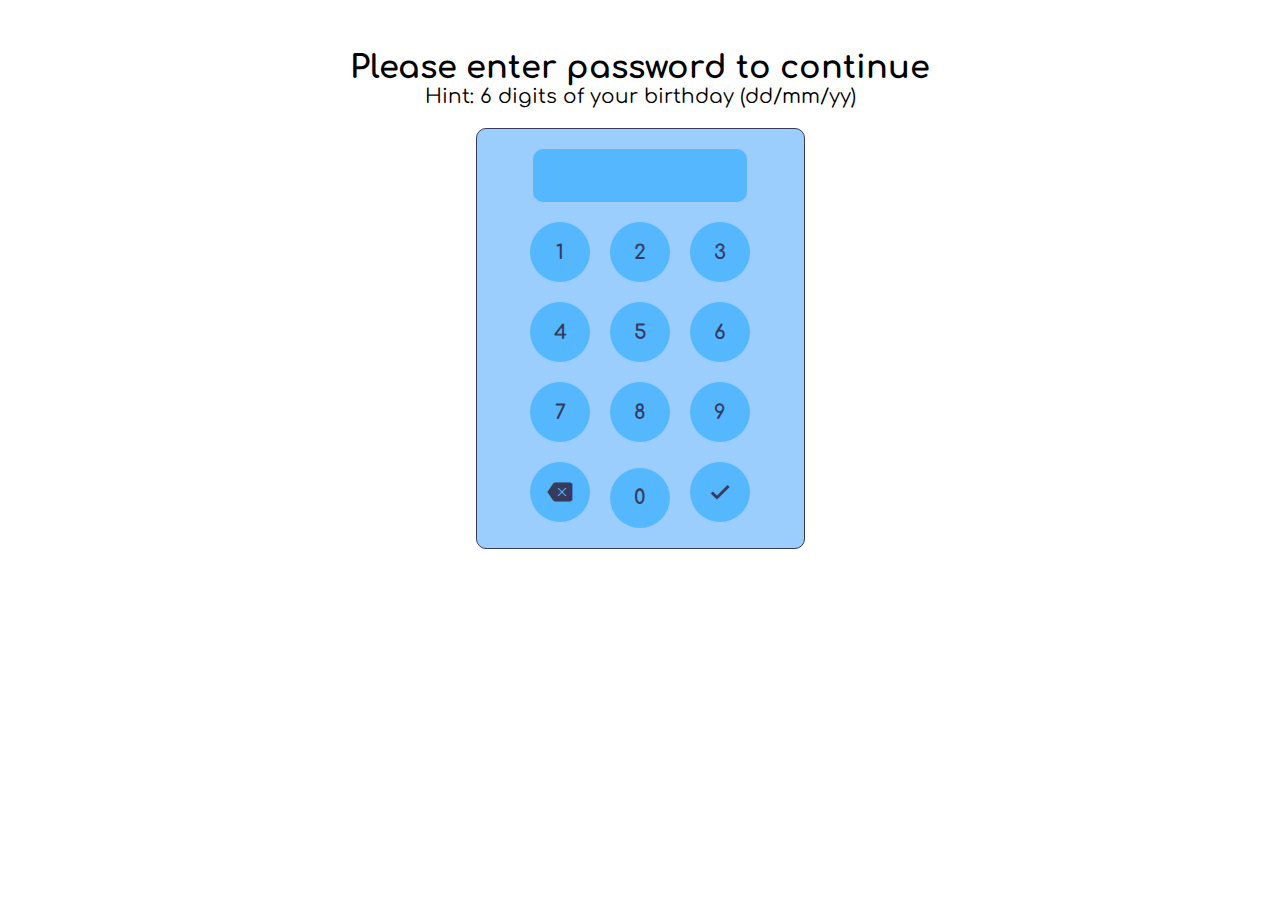
<file: Love4Her/src/templates/index.html>
<!DOCTYPE html>
<html lang="en">

<head>
    <meta charset="UTF-8">
    <meta http-equiv="X-UA-Compatible" content="IE=edge">
    <meta name="viewport" content="width=device-width, initial-scale=1.0">
    <link href="https://fonts.googleapis.com/icon?family=Material+Icons|Comfortaa" rel="stylesheet">
    <link rel="stylesheet" href="../styles/pin_style.css">

    <title>Hi there</title>
</head>

<body>
    <div class="container">
        <h1>Please enter password to continue</h1>
        <p style="font-size: 20px;"> Hint: 6 digits of your birthday (dd/mm/yy)</p>

        <div class="pin-login" id="mainPinLogin">
            <input type="password" readonly class="pin-login-text">
            <div class="pin-login-numpad">
            </div>
        </div>
        <script src="../js/pin.js"></script>
    </div>
</body>

</html>
</file>
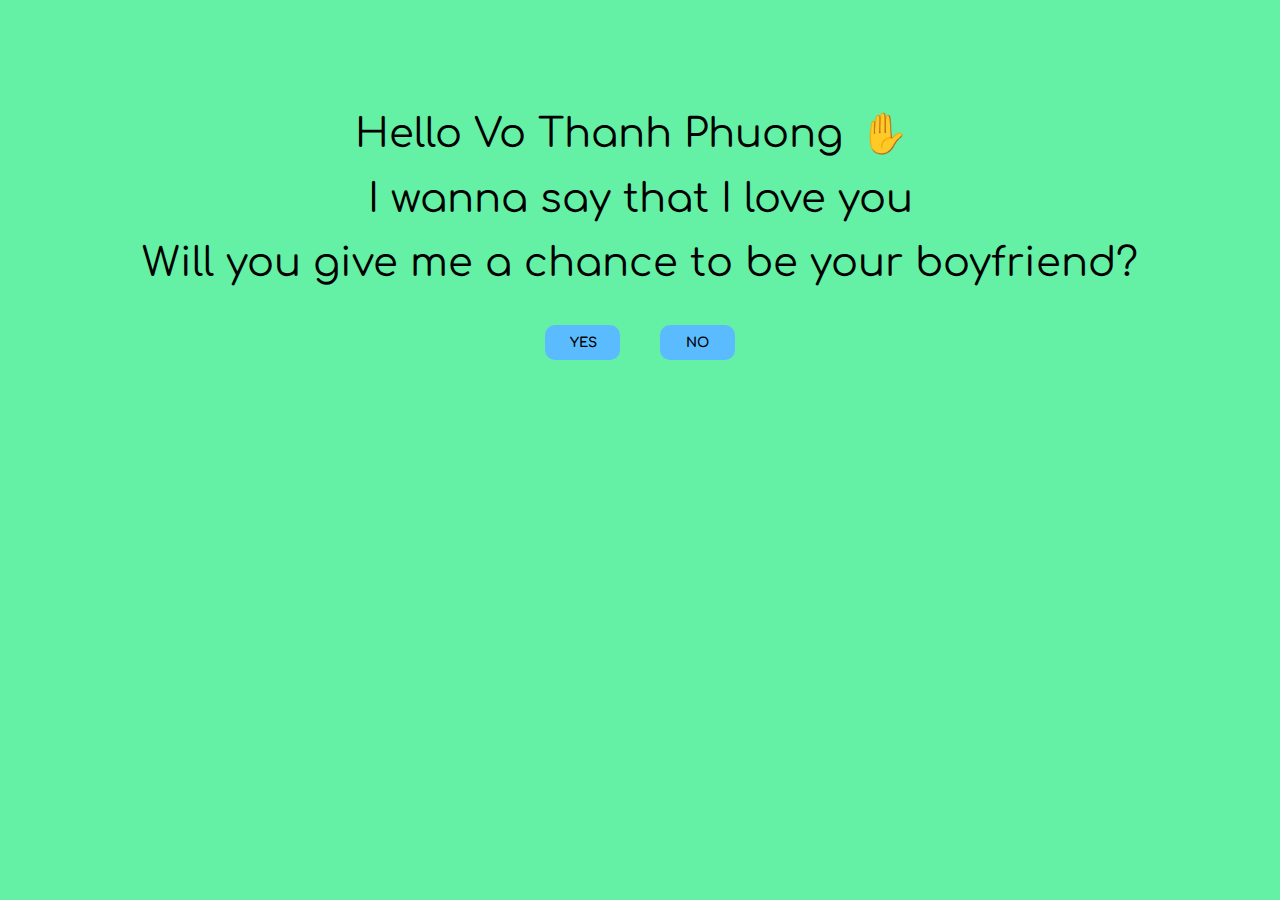
<file: Love4Her/src/templates/ask.html>
<!DOCTYPE html>
<html lang="en">

<head>
    <meta charset="UTF-8">
    <meta http-equiv="X-UA-Compatible" content="IE=edge">
    <meta name="viewport" content="width=device-width, initial-scale=1.0">
    <title>Love</title>
    <script src="../js/ask.js"></script>
    <link rel="stylesheet" href="../styles/ask_style.css">
    <link href="https://fonts.googleapis.com/icon?family=Material+Icons|Comfortaa" rel="stylesheet">
    <script>
        window.addEventListener('DOMContentLoaded', () => {
            const btnYes = document.querySelector('.btn-yes');
            btnYes.addEventListener('click', () => {
                window.location.href = "heart.html";
            })
        });
    </script>
</head>

<body>
    <div class="mainContent">
        <div class="text">
            <p>Hello Vo Thanh Phuong<span class="emoji wave" role="img" aria-label="hand wave"></span></p>
            <p>I wanna say that I love you</p>
            <p>Will you give me a chance to be your boyfriend?</p>
        </div>
        <div class="buttonGroup">
            <button class="btn-yes" id="yes">YES</button>
            <button class="btn-no">NO</button>
        </div>
    </div>
</body>

</html>
</file>
<file: Love4Her/src/styles/pin_style.css>
* {
    box-sizing: border-box;
    margin: 0;
    padding: 0;
    font-family: Comfortaa;
}

.container {
    text-align: center;
    margin: 50px;
}

.pin-login {
    display: inline-block;
    border-radius: 10px;
    padding: 10px;
    margin: 20px;
    font-size: 20px;
    background: rgba(74, 166, 252, 0.549);
    border: 1px solid #363b5e;
    user-select: none;
    -moz-user-select: none;
    -ms-user-select: none;
    -webkit-user-select: none;

}

.pin-login-text {
    margin: 10px auto 10px auto;
    padding: 15px;
    display: block;
    width: 70%;
    font-size: 1em;
    text-align: center;
    letter-spacing: 0.2em;
    background-color: rgb(85, 184, 255);
    border: none;
    border-radius: 10px;
    outline: none;
    cursor: default;
}

.error {
    color: #901818;
    background: rgba(255, 181, 194, 0.831);
    animation-name: loginError;
    animation-duration: 0.3s;
    animation-iteration-count: 2;
}

.pin-login-text-error {
    color: #901818;
    background: rgba(255, 181, 194, 0.831);
    animation-name: loginError;
    animation-duration: 0.3s;
    animation-iteration-count: 2;
}

@keyframes loginError {
    25% {
        transform: translateX(-3px)
    }

    75% {
        transform: translateX(3px)
    }
}

.pin-login-key {
    width: 60px;
    height: 60px;
    margin: 10px;
    color: #363b5e;
    background-color: rgb(85, 184, 255);
    border-radius: 50%;
    display: inline-flex;
    align-items: center;
    justify-content: center;
    font-weight: bold;
    cursor: pointer;
}

.pin-login-key:hover {
    background-color: rgba(66, 161, 251, 0.949);
}
</file>
<file: Love4Her/src/styles/ask_style.css>
* {
    box-sizing: border-box;
    margin: 0;
    padding: 0;
    font-family: Comfortaa;
    background-color: rgb(100, 240, 165);
}

.mainContent {
    width: 100%;
    margin: 100px auto;
    font-size: 40px;
    display: flex;
    justify-content: center;
    text-align: center;
    flex-direction: column;
}

.text p {
    padding: 10px;
}

button {
    cursor: pointer;
    padding: 10px 25px;
    background-color: rgb(91, 187, 255);
    border: none;
    margin: 30px 20px;
    border-radius: 10px;
    position: absolute;
    font-weight: bold;
    width: 75px;
    height: 35px;
}

.btn-yes {
    right: 50%;
}

button:hover {
    background-color: rgb(18, 118, 233);
    color: white;
}

.emoji {
    /* font-size: calc(100px + 4vw); */
    font-size: 40px;
    min-width: 1.4em;
    margin: 0.3em 0.4em;
    text-align: center;
}

.emoji::after {
    animation-timing-function: linear;
    animation-iteration-count: infinite;
}

.wave::after {
    content: '✋';
    --emoji: '👋';
    animation-name: twoFrames;
    animation-duration: 1s;
}

@keyframes twoFrames {
    50% {
        content: var(--emoji);
    }
}
</file>
